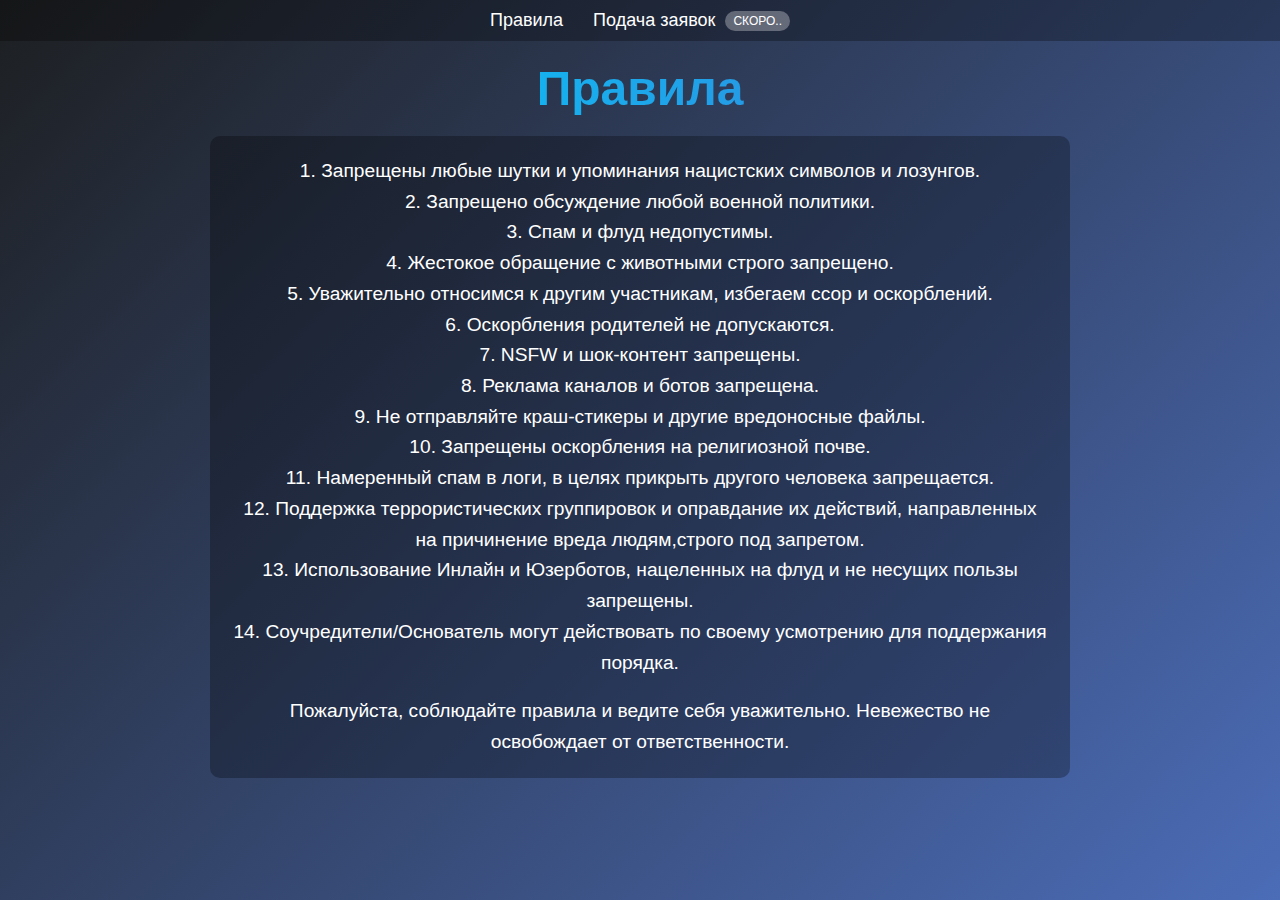
<file: index.html>
</html>
<!DOCTYPE html>
<html lang="ru">
<head>
    <meta charset="UTF-8">
    <meta name="viewport" content="width=device-width, initial-scale=1.0">
    <title>Правила</title>
    <link rel="stylesheet" href="styles.css">
</head>
<body>
    <nav class="navbar">
        <div class="navbar-toggle" id="mobile-menu">
            <span class="bar"></span>
            <span class="bar"></span>
            <span class="bar"></span>
        </div>
        <ul class="navbar-menu">
            <li><a href="/">Правила</a></li>
            <li class="disabled-menu-item">
                <a href="#" class="disabled">Подача заявок</a>
                <span class="coming-soon-box">Скоро..</span>
            </li>
        </ul>
    </nav>

    <div class="rules-content">
        <h1 class="rules">Правила</h1>
        <div class="rules-container">
            <p>1. Запрещены любые шутки и упоминания нацистских символов и лозунгов.</p>
            <p>2. Запрещено обсуждение любой военной политики.</p>
            <p>3. Спам и флуд недопустимы.</p>
            <p>4. Жестокое обращение с животными строго запрещено.</p>
            <p>5. Уважительно относимся к другим участникам, избегаем ссор и оскорблений.</p>
            <p>6. Оскорбления родителей не допускаются.</p>
            <p>7. NSFW и шок-контент запрещены.</p>
            <p>8. Реклама каналов и ботов запрещена.</p>
            <p>9. Не отправляйте краш-стикеры и другие вредоносные файлы.</p>
            <p>10. Запрещены оскорбления на религиозной почве.</p>
            <p>11. Намеренный спам в логи, в целях прикрыть другого человека запрещается.</p>
            <p>12. Поддержка террористических группировок и оправдание их действий, направленных на причинение вреда людям,строго под запретом.</p>
            <p>13. Использование Инлайн и Юзерботов, нацеленных на флуд и не несущих пользы запрещены.</p>
            <p>14. Соучредители/Основатель могут действовать по своему усмотрению для поддержания порядка.</p>
            <br>
            <p>Пожалуйста, соблюдайте правила и ведите себя уважительно. Невежество не освобождает от ответственности.</p>
         </div>
    </div>

    <script>
        const mobileMenu = document.getElementById('mobile-menu');
        const navbarMenu = document.querySelector('.navbar-menu');

        mobileMenu.addEventListener('click', () => {
            navbarMenu.classList.toggle('active');
        });
    </script>
</body>
</html>
</file>
<file: styles.css>
* {
    margin: 0;
    padding: 0;
    box-sizing: border-box;
    font-family: 'Arial', sans-serif;
    user-select: none;
}

body {
    background: linear-gradient(135deg, #1d1f21, #4b6cb7);
    color: #fff;
    min-height: 100vh;
    display: flex;
    flex-direction: column;
}

.navbar {
    width: 100%;
    background-color: rgba(0, 0, 0, 0.281);
    padding: 10px;
    position: sticky;
    top: 0;
    z-index: 1000;
}

.navbar-menu {
    display: flex;
    justify-content: center;
    list-style: none;
}

.navbar-menu li {
    margin: 0 15px;
}

.navbar-menu a {
    color: #fff;
    text-decoration: none;
    font-size: 18px;
    position: relative;
}

.navbar-menu a::after {
    content: '';
    position: absolute;
    width: 100%;
    height: 2px;
    background: #fff;
    bottom: -3px;
    left: 0;
    transform: scaleX(0);
    transform-origin: right;
    transition: transform 0.3s ease-in-out;
}

.navbar-menu a:hover::after {
    transform: scaleX(1);
    transform-origin: left;
}

.navbar-toggle {
    display: none;
    cursor: pointer;
}

.navbar-toggle .bar {
    display: block;
    width: 25px;
    height: 3px;
    margin: 5px auto;
    background-color: #fff;
    transition: 0.3s;
}

.rules-content {
    padding: 20px;
    max-width: 900px;
    margin: auto;
    flex-grow: 1;
    text-align: center;
}

.rules {
    font-size: 3rem;
    background: linear-gradient(90deg, #00d2ff, #3a7bd5);
    -webkit-background-clip: text;
    color: transparent;
    margin-bottom: 20px;
}

.rules-container {
    background-color: rgba(0, 0, 0, 0.281);
    padding: 20px;
    border-radius: 10px;
}

.rules-container p {
    font-size: 1.2rem;
    line-height: 1.6;
}

.disabled {
    pointer-events: none;
    color: rgba(255, 255, 255, 0.5);
    text-decoration: line-through;
}

.coming-soon-box {
    background-color: rgba(255, 255, 255, 0.3);
    color: #fff;
    font-size: 12px;
    padding: 3px 8px;
    border-radius: 10px;
    margin-left: 10px;
    display: inline-block;
    text-transform: uppercase;
}

.disabled-menu-item {
    display: flex;
    align-items: center;
}

.form-content {
    padding: 20px;
    max-width: 800px;
    margin: 20px auto;
    text-align: center;
}

.form-title {
    font-size: 2.5rem;
    background: linear-gradient(90deg, #00d2ff, #3a7bd5);
    -webkit-background-clip: text;
    color: transparent;
    margin-bottom: 20px;
}

.application-form {
    background-color: rgba(0, 0, 0, 0.281);
    padding: 20px;
    border-radius: 10px;
    box-shadow: 0 0 20px rgba(0, 0, 0, 0.281);
}

.application-form label {
    display: block;
    font-size: 1.2rem;
    margin-bottom: 10px;
    text-shadow: 0 0 10px #fff;
}

.application-form input,
.application-form textarea {
    width: 100%;
    padding: 10px;
    margin-bottom: 20px;
    border: 1px solid #fff;
    border-radius: 5px;
    background-color: rgba(255, 255, 255, 0.15); /* Более четкий фон */
    color: #fff;
    resize: none; /* Запрет изменения размера поля */
    box-shadow: inset 0 0 10px rgba(0, 0, 0, 0.5); /* Внутренняя тень для более четкого эффекта */
}

.application-form button {
    padding: 10px 20px;
    font-size: 1.2rem;
    border: none;
    border-radius: 5px;
    background: linear-gradient(90deg, #00d2ff, #3a7bd5);
    color: #fff;
    cursor: pointer;
    transition: background 0.3s ease-in-out, transform 0.2s;
}

.application-form button:hover {
    background: linear-gradient(90deg, #3a7bd5, #00d2ff);
    transform: scale(1.05); /* Эффект при наведении */
}

/* Адаптация для мобильных устройств */
@media (max-width: 768px) {
    .navbar-menu {
        display: none;
        flex-direction: column;
        background-color: rgba(0, 0, 0, 0.281);
        position: absolute;
        top: 60px;
        width: 100%;
        left: 0;
    }

    .navbar-menu li {
        margin: 10px 0;
    }

    .navbar-menu.active {
        display: flex;
    }

    .navbar-toggle {
        display: block;
    }

    .rules {
        font-size: 2.5rem;
    }

    .rules-container p {
        font-size: 1rem;
    }

    .form-title {
        font-size: 2rem;
    }

    .application-form {
        padding: 15px;
    }

    .application-form input,
    .application-form textarea {
        padding: 8px;
    }

    .application-form button {
        padding: 8px 16px;
    }
}

@media (max-width: 480px) {
    .rules {
        font-size: 2rem;
    }

    .rules-container p {
        font-size: 0.9rem;
    }

    .form-title {
        font-size: 1.5rem;
    }

    .application-form input,
    .application-form textarea {
        font-size: 0.9rem;
    }

    .application-form button {
        font-size: 1rem;
    }
}



/* Удаление скроллбара */
::-webkit-scrollbar {
    width: 0px;
}
</file>
